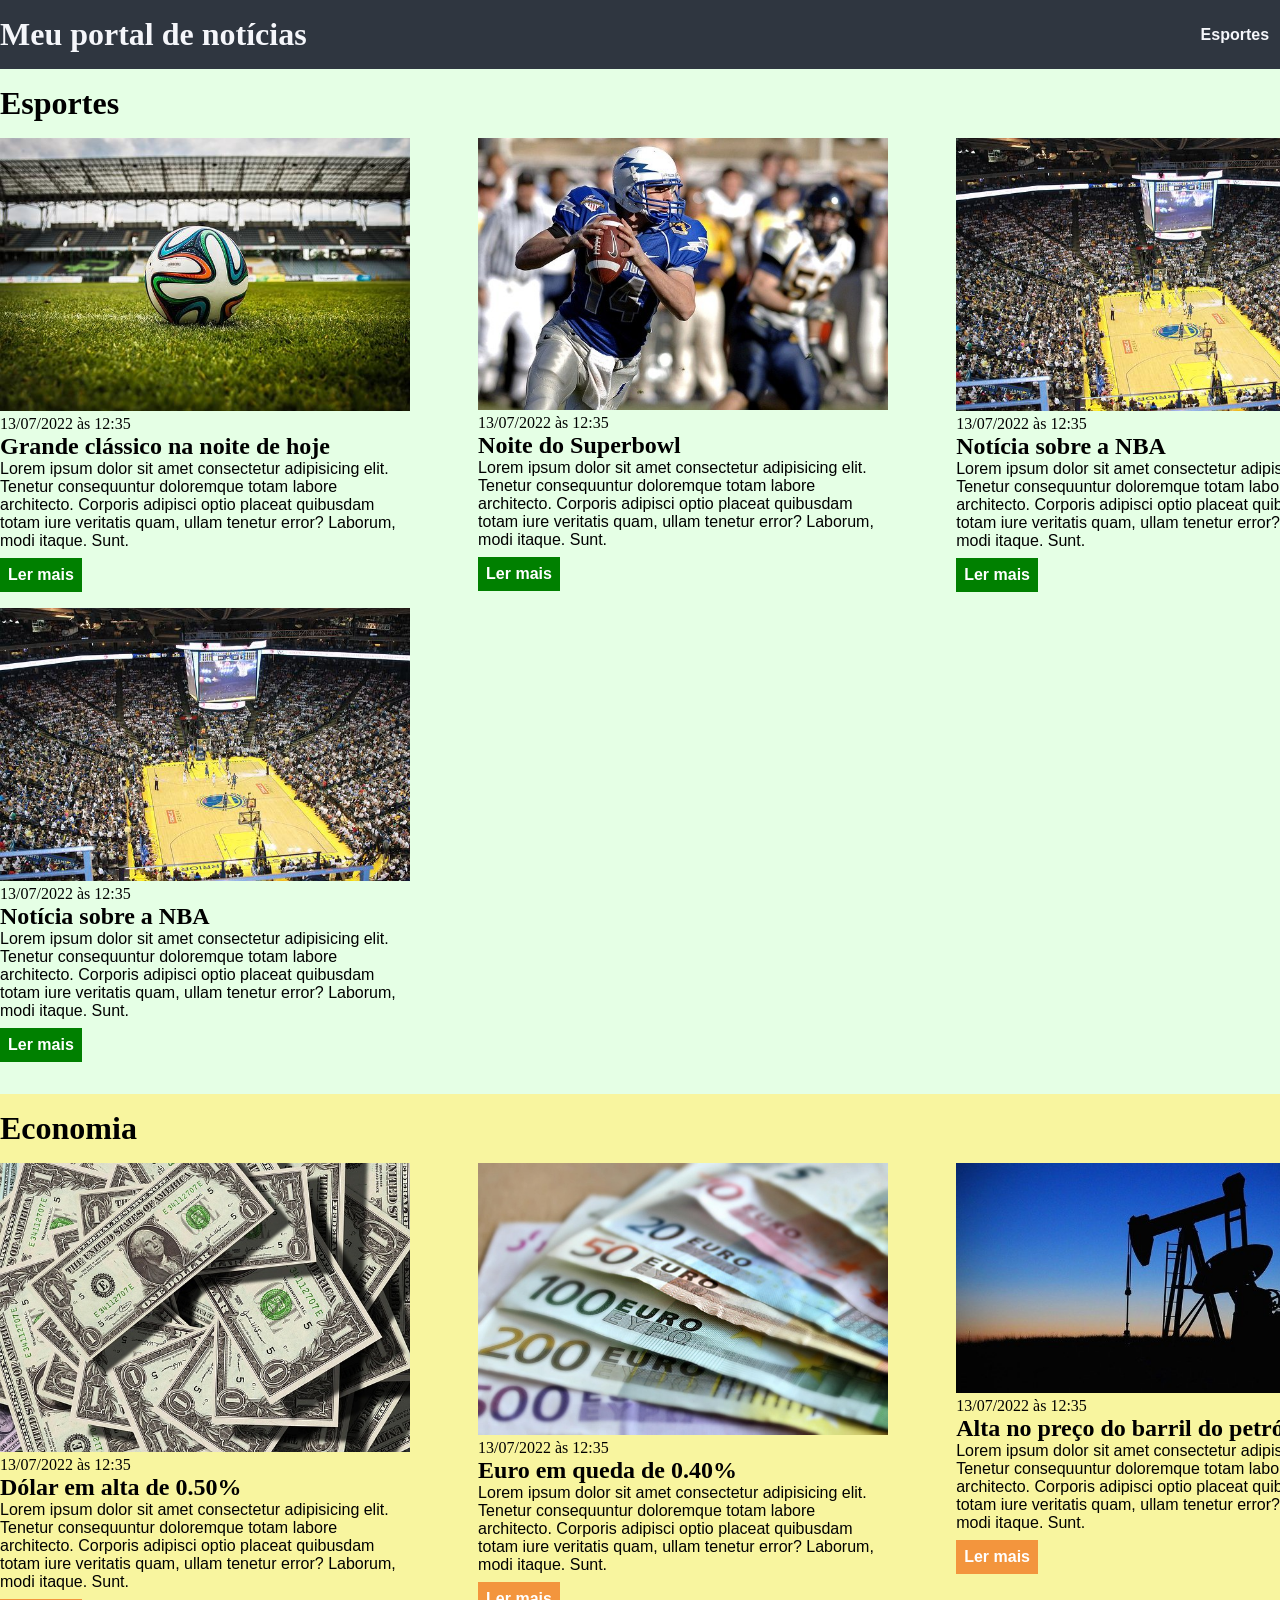
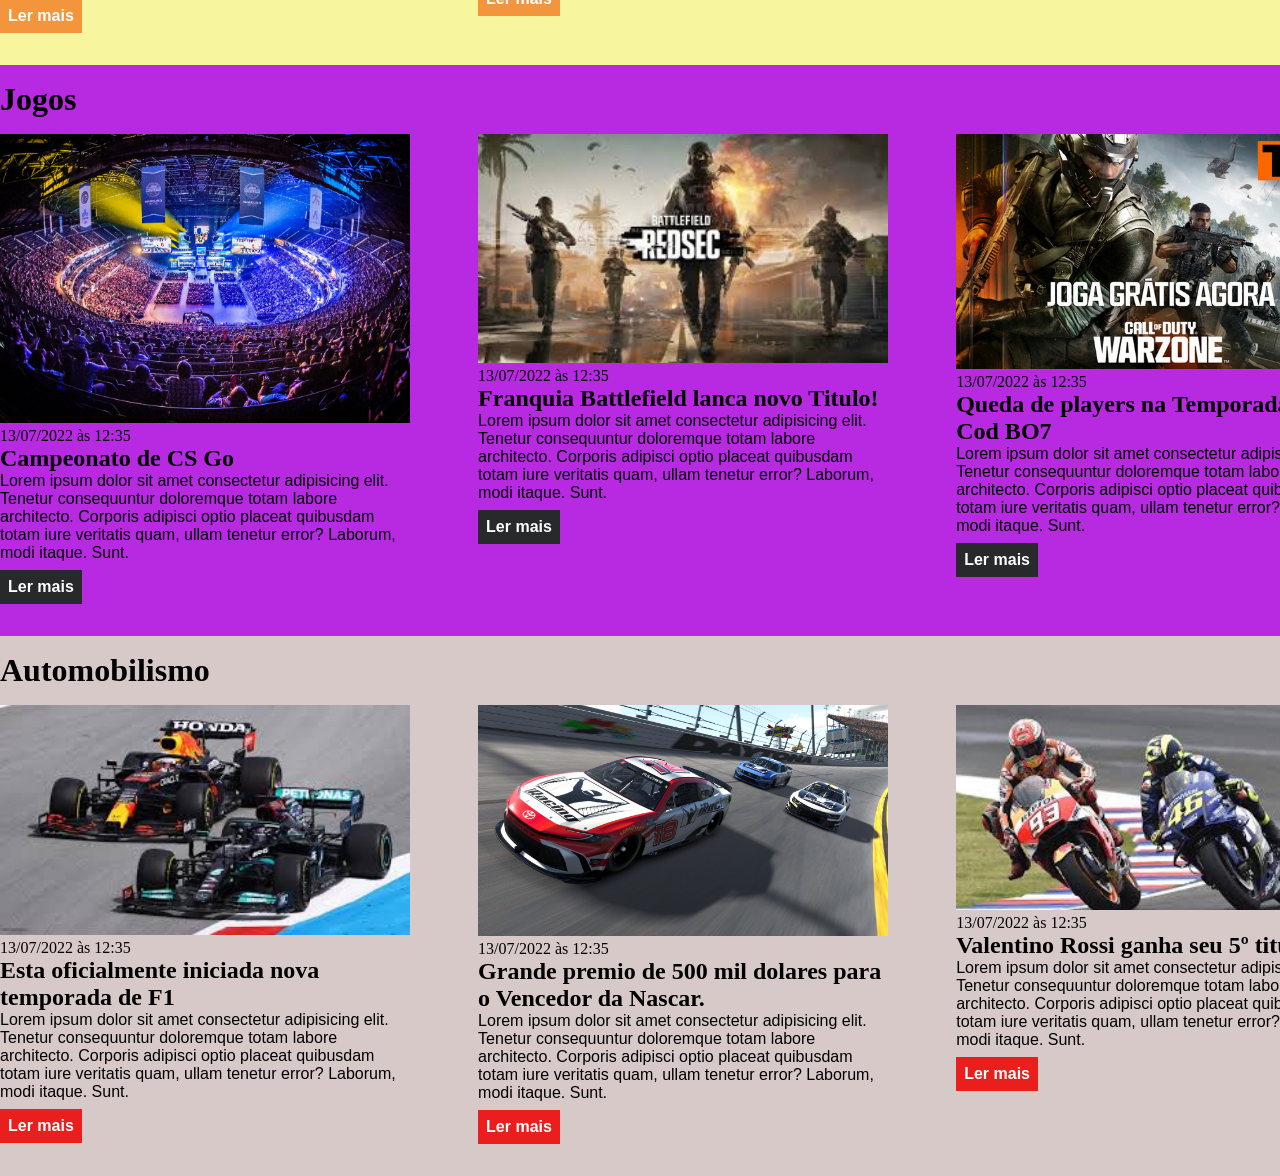
<file: css/index.html>
<!DOCTYPE html>
<html lang="pt-BR">
<head>
    <meta charset="UTF-8">
    <meta http-equiv="X-UA-Compatible" content="IE=edge">
    <meta name="viewport" content="width=device-width, initial-scale=1.0">
    <title>Meu portal de notícias</title>
    <link rel="stylesheet" href="./main.css" />
</head>
<body>
    <header>
        <div class="container">
            <h1>Meu portal de notícias</h1>
            <nav>
                <ul>
                    <li>
                        <a href="#sports" title="Ir para a seção de esportes">Esportes</a>
                    </li>
                    <li>
                        <a href="#economy" title="Ir para a seção de notícias">Economia</a>
                    </li>
                </ul>
        </nav>
        </div>
    </header>
    <section id="sports">
        <div class="container">
            <h2>Esportes</h2>
            <div class="articles">
                <article>
                <img src="./imagens/futebol.jpg" alt="Bola de futebol no gramado" />
                <header>
                    <time class="creation-date">13/07/2022 às 12:35</time>
                </header>
                <h3>Grande clássico na noite de hoje</h3>
                <p>
                    Lorem ipsum dolor sit amet consectetur adipisicing elit. Tenetur consequuntur doloremque totam labore architecto. Corporis adipisci optio placeat quibusdam totam iure veritatis quam, ullam tenetur error? Laborum, modi itaque. Sunt.
                </p>
                <a href="#" title="Leia a notícia completa">Ler mais</a>
            </article>
            <article>
                <img src="./imagens/futebol-americano.jpg" alt="Jogador de futebol americano correndo com a bola na mão" />
                <header>
                    <time>13/07/2022 às 12:35</time>
                </header>
                <h3>Noite do Superbowl</h3>
                <p>
                    Lorem ipsum dolor sit amet consectetur adipisicing elit. Tenetur consequuntur doloremque totam labore architecto. Corporis adipisci optio placeat quibusdam totam iure veritatis quam, ullam tenetur error? Laborum, modi itaque. Sunt.
                </p>
                <a href="#" title="Leia a notícia completa">Ler mais</a>
            </article>
            <article>
                <img src="./imagens/basquete.jpg" title="Vista aérea de uma quadra de basquete" />
                <header>
                    <time>13/07/2022 às 12:35</time>
                </header>
                <h3>Notícia sobre a NBA</h3>
                <p>
                    Lorem ipsum dolor sit amet consectetur adipisicing elit. Tenetur consequuntur doloremque totam labore architecto. Corporis adipisci optio placeat quibusdam totam iure veritatis quam, ullam tenetur error? Laborum, modi itaque. Sunt.
                </p>
                <a href="#" title="Leia a notícia completa">Ler mais</a>
            </article>
            <article>
                <img src="./imagens/basquete.jpg" title="Vista aérea de uma quadra de basquete" />
                <header>
                    <time>13/07/2022 às 12:35</time>
                </header>
                <h3>Notícia sobre a NBA</h3>
                <p>
                    Lorem ipsum dolor sit amet consectetur adipisicing elit. Tenetur consequuntur doloremque totam labore architecto. Corporis adipisci optio placeat quibusdam totam iure veritatis quam, ullam tenetur error? Laborum, modi itaque. Sunt.
                </p>
                <a href="#" title="Leia a notícia completa">Ler mais</a>
            </article>
    </section>
    <section id="economy">
        <div class="container">
            <h2>Economia</h2>
            <div class="articles">
                <article>
                    <img src="./imagens/dolares.jpg" alt="Muitos dólares" />
                    <header>
                        <time>13/07/2022 às 12:35</time>
                    </header>
                    <h3>Dólar em alta de 0.50%</h3>
                    <p>
                        Lorem ipsum dolor sit amet consectetur adipisicing elit. Tenetur consequuntur doloremque totam labore architecto. Corporis adipisci optio placeat quibusdam totam iure veritatis quam, ullam tenetur error? Laborum, modi itaque. Sunt.
                    </p>
                    <a href="#" title="Leia a notícia completa">Ler mais</a>
                </article>
                <article>
                    <img src="./imagens/euro.jpg" alt="Várias notas de euro" />
                    <header>
                        <time>13/07/2022 às 12:35</time>
                    </header>
                    <h3>Euro em queda de 0.40%</h3>
                    <p>
                        Lorem ipsum dolor sit amet consectetur adipisicing elit. Tenetur consequuntur doloremque totam labore architecto. Corporis adipisci optio placeat quibusdam totam iure veritatis quam, ullam tenetur error? Laborum, modi itaque. Sunt.
                    </p>
                    <a href="#" title="Leia a notícia completa">Ler mais</a>
                </article>
                <article>
                    <img src="./imagens/petroleo.jpg" alt="Extração de petróleo" />
                    <header>
                        <time>13/07/2022 às 12:35</time>
                    </header>
                    <h3>Alta no preço do barril do petróleo</h3>
                    <p>
                        Lorem ipsum dolor sit amet consectetur adipisicing elit. Tenetur consequuntur doloremque totam labore architecto. Corporis adipisci optio placeat quibusdam totam iure veritatis quam, ullam tenetur error? Laborum, modi itaque. Sunt.
                    </p>
                    <a href="#" title="Leia a notícia completa">Ler mais</a>
                </article>
            </div>
        </div>
    </section>
    <section id="Jogos">
        <div class="container">
            <h2>Jogos</h2>
            <div class="articles">
                <article>
                    <img src="./imagens/cs.webp" alt="Estadio cheio de telespectadores" />
                    <header>
                        <time>13/07/2022 às 12:35</time>
                    </header>
                    <h3>Campeonato de CS Go</h3>
                    <p>
                        Lorem ipsum dolor sit amet consectetur adipisicing elit. Tenetur consequuntur doloremque totam labore architecto. Corporis adipisci optio placeat quibusdam totam iure veritatis quam, ullam tenetur error? Laborum, modi itaque. Sunt.
                    </p>
                    <a href="#" title="Leia a notícia completa">Ler mais</a>
                </article>
                <article>
                    <img src="./imagens/redsec.jpeg" alt="Soldado de em pe com arma na mao" />
                    <header>
                        <time>13/07/2022 às 12:35</time>
                    </header>
                    <h3>Franquia Battlefield lanca novo Titulo!</h3>
                    <p>
                        Lorem ipsum dolor sit amet consectetur adipisicing elit. Tenetur consequuntur doloremque totam labore architecto. Corporis adipisci optio placeat quibusdam totam iure veritatis quam, ullam tenetur error? Laborum, modi itaque. Sunt.
                    </p>
                    <a href="#" title="Leia a notícia completa">Ler mais</a>
                </article>
                <article>
                    <img src="./imagens/T1 call of duty.jpg" alt="Soldados com armas" />
                    <header>
                        <time>13/07/2022 às 12:35</time>
                    </header>
                    <h3>Queda de players na Temporada 1 de Cod BO7</h3>
                    <p>
                        Lorem ipsum dolor sit amet consectetur adipisicing elit. Tenetur consequuntur doloremque totam labore architecto. Corporis adipisci optio placeat quibusdam totam iure veritatis quam, ullam tenetur error? Laborum, modi itaque. Sunt.
                    </p>
                    <a href="#" title="Leia a notícia completa">Ler mais</a>
                </article>
            </div>
        </div>
    </section>
    <section id="automobilismo">
        <div class="container">
            <h2>Automobilismo</h2>
            <div class="articles">
                <article>
                    <img src="./imagens/F1 CARROS.jpeg" alt="Dois carros de formula 1 correndo" />
                    <header>
                        <time>13/07/2022 às 12:35</time>
                    </header>
                    <h3>Esta oficialmente iniciada nova temporada de F1</h3>
                    <p>
                        Lorem ipsum dolor sit amet consectetur adipisicing elit. Tenetur consequuntur doloremque totam labore architecto. Corporis adipisci optio placeat quibusdam totam iure veritatis quam, ullam tenetur error? Laborum, modi itaque. Sunt.
                    </p>
                    <a href="#" title="Leia a notícia completa">Ler mais</a>
                </article>
                <article>
                    <img src="./imagens/Nascar.jpg" alt="Dois carros de Nascar correndo" />
                    <header>
                        <time>13/07/2022 às 12:35</time>
                    </header>
                    <h3>Grande premio de 500 mil dolares para o Vencedor da Nascar.</h3>
                    <p>
                        Lorem ipsum dolor sit amet consectetur adipisicing elit. Tenetur consequuntur doloremque totam labore architecto. Corporis adipisci optio placeat quibusdam totam iure veritatis quam, ullam tenetur error? Laborum, modi itaque. Sunt.
                    </p>
                    <a href="#" title="Leia a notícia completa">Ler mais</a>
                </article>
                <article>
                    <img src="./imagens/moto gp.jpeg" alt="duas motos disputando corrida" />
                    <header>
                        <time>13/07/2022 às 12:35</time>
                    </header>
                    <h3>Valentino Rossi ganha seu 5º titulo!</h3>
                    <p>
                        Lorem ipsum dolor sit amet consectetur adipisicing elit. Tenetur consequuntur doloremque totam labore architecto. Corporis adipisci optio placeat quibusdam totam iure veritatis quam, ullam tenetur error? Laborum, modi itaque. Sunt.
                    </p>
                    <a href="#" title="Leia a notícia completa">Ler mais</a>
                </article>
            </div>
        </div>
    </section>
</body>
</html>
</file>
<file: css/main.css>
* {
    box-sizing: border-box;
    margin: 0;
    padding: 0;
}

body > header {
    background-color: #2f3640;
    padding: 16px 0;
    color: #f5f6fa;
}

header .container {
    display: flex;
    align-items: center;
    justify-content: space-between;
}

header li {
    display: inline;
    font-family: Arial, Helvetica, sans-serif;
    font-weight: bold;
    margin-left: 16px;
}

header li a {
    color:#f5f6fa;
    text-decoration: none;
}

.container {
    width: 1366px;
    margin: 0 auto;
}

.articles {
    display: flex;
    flex-wrap: wrap;
    justify-content: space-between;
}

.articles article img {
    /*height: 180px;*/
    width: 100%;
}

.articles article {
    width: 30%;
}

section {
    padding: 16px 0;
}

section h2,
.articles article {
    margin-bottom: 16px;
}

.articles article h3 {
    margin-top 8px;
    margin-bottom 8px;
}

.articles article a {
    background-color: blue;
    color: #fff;
    padding: 8px;
    display: inline-block;
    text-decoration: none;
    font-weight: bold;
    margin-top: 8px;
}

.articles article a:hover {
    text-decoration: underline;
}

.articles article p,
.articles article a {
    font-family: Arial, Helvetica, sans-serif;
}

.articles article h3 {
    font-size: 24px;
}

section h2 {
    font-size: 32px;
}

#sports {
    background-color: rgba(0, 255, 0, 0.1);
}

#sports .articles article a {
    background-color: green;
}

#economy {
    background-color: #f8f59f;
}

#economy .articles article a {
    background-color: #f3953d;
}

#Jogos {
    background-color: #b72ae2;
}

#Jogos .articles article a {
    background-color: #28292b;
}

#automobilismo {
    background-color: rgb(216, 201, 201);
}

#automobilismo .articles article a {
    background-color: #eb1e1e;
}
</file>
